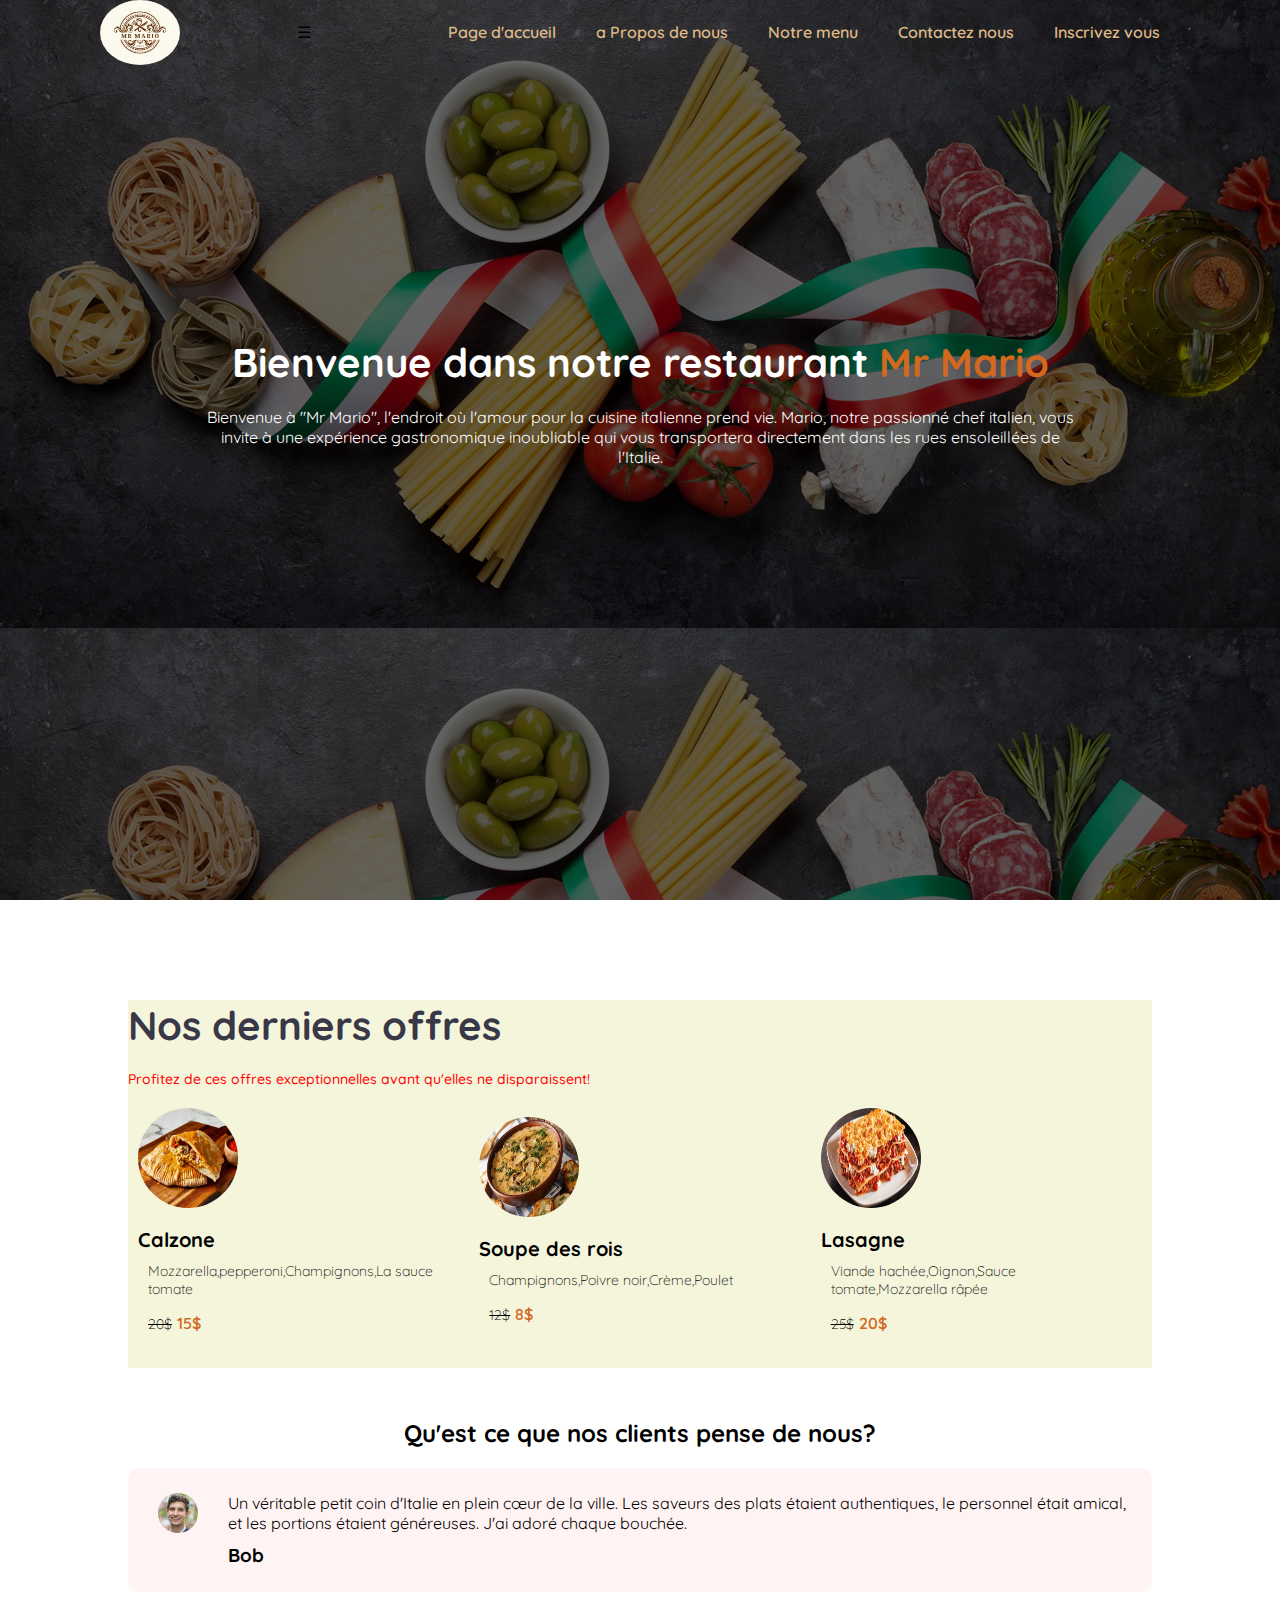
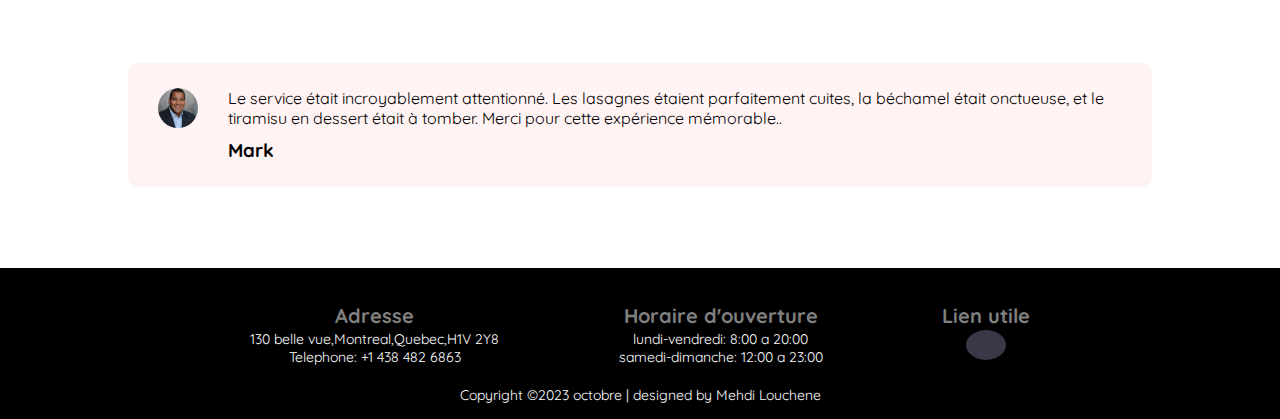
<file: index.html>
<!DOCTYPE html>
<html lang="fr">
<head>
    <meta charset="UTF-8">
    <meta name="viewport" content="width=device-width, initial-scale=1.0">
    <title>Mr Mario</title>
    <link rel="stylesheet" href="./style.css">
    <link rel="stylesheet" href="https://cdnjs.cloudflare.com/ajax/libs/font-awesome/6.4.2/css/all.min.css" integrity="sha512-z3gLpd7yknf1YoNbCzqRKc4qyor8gaKU1qmn+CShxbuBusANI9QpRohGBreCFkKxLhei6S9CQXFEbbKuqLg0DA==" crossorigin="anonymous" referrerpolicy="no-referrer">
     <script src="https://code.jquery.com/jquery-3.6.0.min.js"></script>
     <script src="script.js"></script>

</head>

<body>
<header>
    <!-- la barre de navigation avec le logo, l'image d'accueil et  la petite presentation-->
        <section class="header">

         <div id="navbar">
            <img src="./image/logo.jpg" alt="mr mario logo">
            <div id="menu-icon">&#9776;</div>
            <nav>
                <ul>
                    <li><a href="index.html"> Page d'accueil</a></li>
                    <li><a href="propos.html"> a Propos de nous</a></li>
                    <li><a href="menu.html"> Notre menu</a></li>
                    <li><a href="contactez.html"> Contactez nous</a></li>
                    <li><a href="inscription.html"> Inscrivez vous</a></li>
                </ul>
            </nav>
         </div>    

         <div class="content">
            <h1>Bienvenue dans notre restaurant <span class="text-primaire">Mr Mario</span></h1>
            <p> 
                    Bienvenue à "Mr Mario", l'endroit où l'amour pour la cuisine
                 italienne prend vie. Mario, notre passionné chef italien, vous invite à une expérience 
                 gastronomique inoubliable qui vous transportera directement dans les rues ensoleillées de
                  l'Italie. </p>

         </div>
         </section>
        </header>
    <!-- la section des offres-->
    <main>
        <section id="offres">
         <div class="container">
            <div class="title">
                <h2>Nos derniers offres</h2>
                <p>Profitez de ces offres exceptionnelles avant qu'elles ne disparaissent! </p>
            </div>
            <div class="offres-repas">
             <div>
                <img src="./image/calzone.jpg" alt="Calzone">
                <div>
                    <h3>Calzone</h3>
                    <p>Mozzarella,pepperoni,Champignons,La sauce tomate</p>
                    <p><del>20$</del><span class="text-primaire">15$</span></p>
                </div>
                </div>

                <div>
                    <img src="./image/soupe.jpg" alt="Soupe">
                    <div>
                        <h3>Soupe des rois</h3>
                        <p>Champignons,Poivre noir,Crème,Poulet</p>
                        <p><del>12$</del><span class="text-primaire">8$</span></p>
                    </div>
                </div>
                    <div>
                        <img src="./image/lasagne.jpg" alt="Lasagne">
                        <div>
                            <h3>Lasagne</h3>
                            <p>Viande hachée,Oignon,Sauce tomate,Mozzarella râpée
                            </p>
                            <p><del>25$</del><span class="text-primaire">20$</span></p>
                        </div>
                        </div>     
                    </div>                   
    
            </div>
     

        </section>
        <!-- nos client-->
        <section id="clients">
           <h2> Qu'est ce que nos clients pense de nous?</h2>
           <div class="row">
            <div class="client-avis">
                <img src="image/person1.jpg" alt="person1" >

            <div>
            <p>Un véritable petit coin d'Italie en plein cœur de la ville.
                Les saveurs des plats étaient authentiques,
                le personnel était amical, et les portions étaient généreuses. 
                J'ai adoré chaque bouchée.</p>
                <h3>Bob</h3>
            </div>
             </div>

           </div>
           <div class="client-avis">
            <img src="image/person2.jpg" alt="person2" >

        <div>
        <p>Le service était incroyablement attentionné. 
            Les lasagnes étaient parfaitement cuites, la béchamel était onctueuse,
             et le tiramisu en dessert était à tomber. Merci pour cette expérience mémorable..</p>
            <h3>Mark</h3>
        </div>
         </div>
        </section>
       
    </main>

    <!-- Footer -->
  <footer id="footer">
     <!-- Contact informations -->
     <section id="contact">
        <div class="container">
            <div class="contact-content">
                <div class="contact-info">
                    <div>
                        <h3>Adresse</h3>
                        <p><i class="fa-solid fa-location-dot"></i>  130 belle vue,Montreal,Quebec,H1V 2Y8</p>
                        <p><i class="fa-solid fa-phone"></i>  Telephone: +1 438 482 6863</p>
                   

                    </div>
                    <div >
                        <h3> Horaire d'ouverture</h3>
                        <p><i class="fa-regular fa-clock"></i> lundi-vendredi: 8:00 a 20:00</p>
                        <p> samedi-dimanche: 12:00 a 23:00</p>
                    </div>
                    <div >
                        <h3> Lien utile</h3>
                        <a href="https://github.com/mehdilouchene/Restaurant-Mr-Mario" target="_blank"><i class="fa-brands fa-github"></i></a>
                    </div>
                </div>
            </div>
        </div>

    </section>
        <p>Copyright &copy;2023 octobre | designed by <span>Mehdi Louchene</span></p>
     
  </footer>
</body>
</html>
</file>
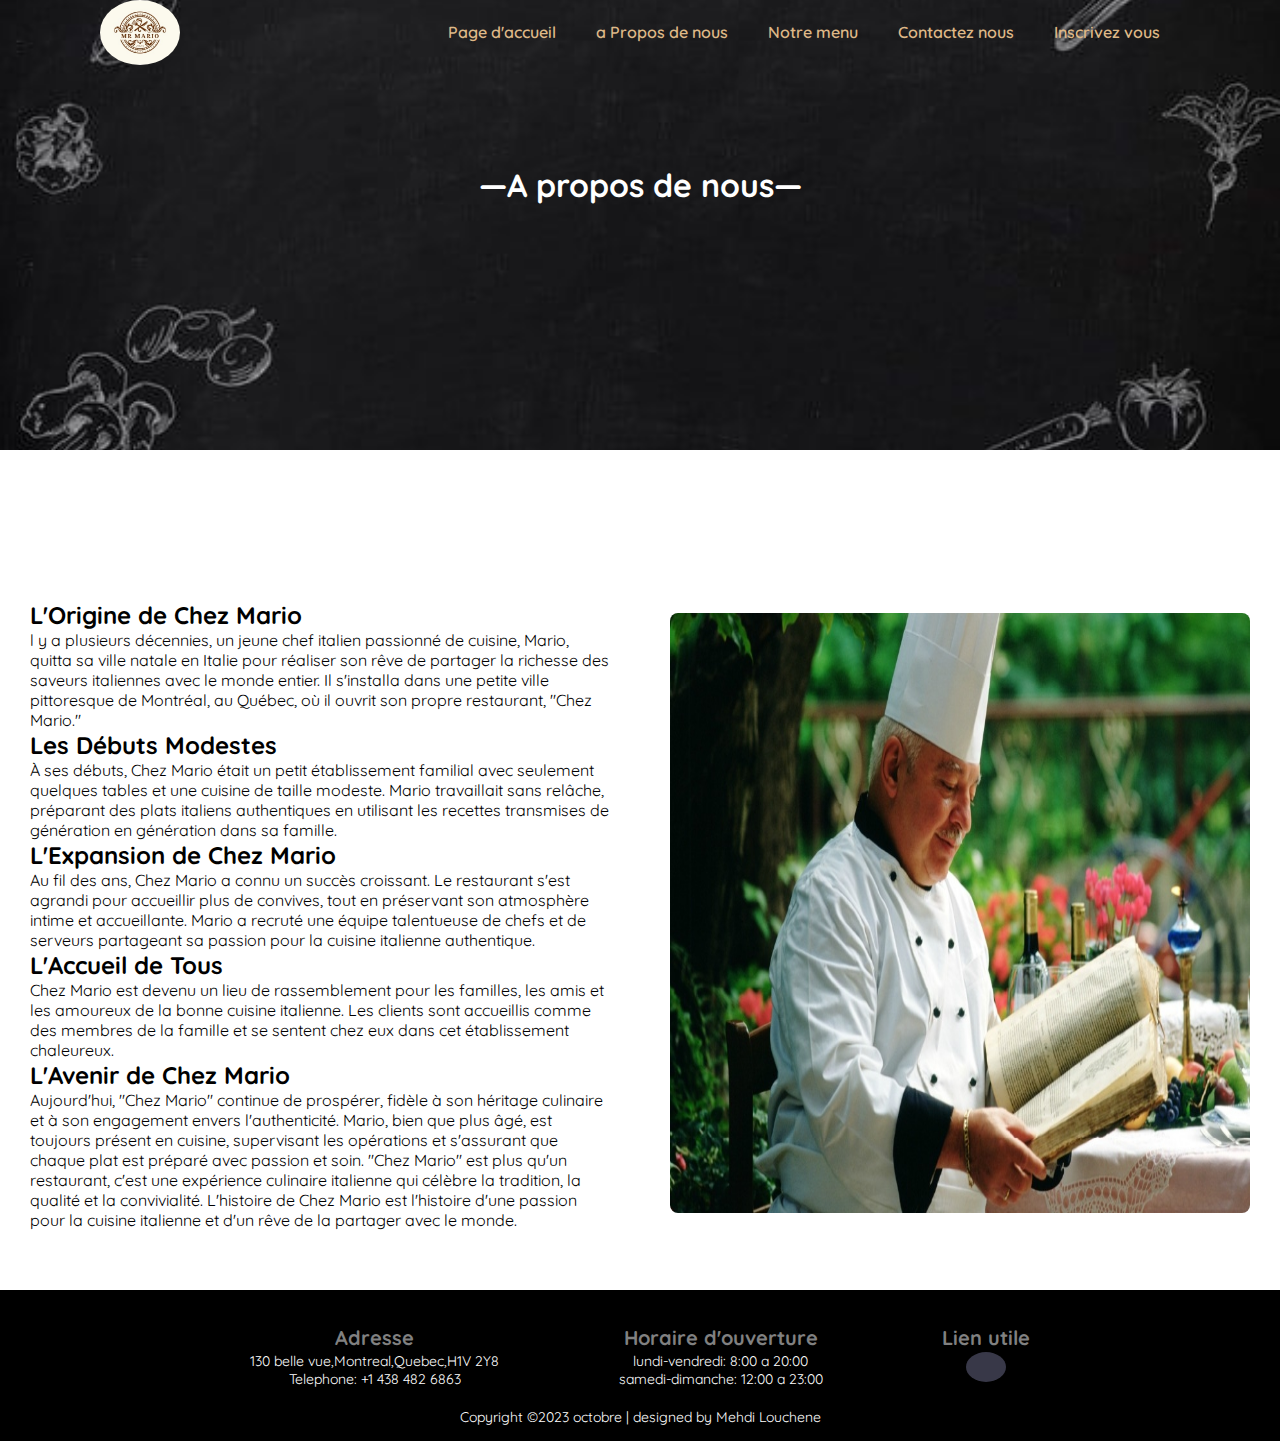
<file: a propos de nous.html>
<!DOCTYPE html>
<html lang="fr">
<head>
    <meta charset="UTF-8">
    <meta name="viewport" content="width=device-width, initial-scale=1.0">
    <title>Mr Mario</title>
    <link rel="stylesheet" href="./style.css">
    <link rel="stylesheet" href="https://cdnjs.cloudflare.com/ajax/libs/font-awesome/6.4.2/css/all.min.css" integrity="sha512-z3gLpd7yknf1YoNbCzqRKc4qyor8gaKU1qmn+CShxbuBusANI9QpRohGBreCFkKxLhei6S9CQXFEbbKuqLg0DA==" crossorigin="anonymous" referrerpolicy="no-referrer" />
</head>

<body>
    <!-- la barre de navigation avec le logo, l'image d'accueil et  la petite presentation-->
        <section class="sub-header">

         <div id="navbar">
            <img src="./image/logo.jpg" alt="mr mario logo">
            <nav>
                <ul>
                    <li><a href="index.html"> Page d'accueil</a></li>
                    <li><a href="a propos de nous.html"> a Propos de nous</a></li>
                    <li><a href="notre menu.html"> Notre menu</a></li>
                    <li><a href="contactez nous.html"> Contactez nous</a></li>
                    <li><a href="inscription.html"> Inscrivez vous</a></li>
                </ul>
            </nav>
         </div>   
         <h1>&mdash;A propos de nous&mdash;</h1>
        </section> 
   <main>
    <!--a propos de nous contenue-->
    <section class="about-us">
        <div class="row">
            <div class="about-column text-column">
                <h2>L'Origine de Chez Mario</h2>
                <p>l y a plusieurs décennies, un jeune chef italien passionné de cuisine,
                     Mario, quitta sa ville natale en Italie pour réaliser son rêve de partager 
                     la richesse des saveurs italiennes avec le monde entier. Il s'installa dans une 
                     petite ville pittoresque de Montréal,
                     au Québec, où il ouvrit son propre restaurant, "Chez Mario."</p>
                     <h2>Les Débuts Modestes</h2>
                     <p>À ses débuts, Chez Mario était un petit établissement familial avec seulement 
                        quelques tables et une cuisine de taille modeste. Mario travaillait sans relâche,
                         préparant des plats italiens authentiques en utilisant
                         les recettes transmises de génération en génération dans sa famille.</p>
                         <h2>L'Expansion de Chez Mario</h2>
                         <p>
                            Au fil des ans, Chez Mario a connu un succès croissant. Le restaurant s'est agrandi pour accueillir
                             plus de convives, tout en préservant son atmosphère intime et accueillante. Mario a recruté une équipe 
                             talentueuse de
                             chefs et de serveurs partageant sa passion pour la cuisine italienne authentique.
                         </p>
                         <h2>L'Accueil de Tous</h2>
                         <p>
                            Chez Mario est devenu un lieu de rassemblement pour les familles,
                             les amis et les amoureux de la bonne cuisine italienne. Les clients sont accueillis comme
                             des membres de la famille et se sentent chez eux dans cet établissement chaleureux.
                         </p>
                         <h2>L'Avenir de Chez Mario</h2>
                         <p>
                            Aujourd'hui, "Chez Mario" continue de prospérer, fidèle à son héritage culinaire et à son engagement envers l'authenticité. Mario, bien que plus
                             âgé, est toujours présent en cuisine, supervisant les opérations et s'assurant que chaque plat est préparé avec passion et soin.

                            "Chez Mario" est plus qu'un restaurant, c'est une expérience 
                            culinaire italienne qui célèbre la tradition, la qualité et la convivialité.
                              L'histoire de Chez Mario est l'histoire d'une passion pour la cuisine italienne et d'un rêve de la partager 
                             avec le monde.
                         </p>
            </div>
            <div class="about-column image-column">
                <img src="image/chef.jpg">
                
            </div>


        </div>

    </section>
        
    </main>

    <!-- Footer -->
  <footer id="footer">
    <!-- Contact informations -->
    <section id="contact">
        <div class="container">
            <div class="contact-content">
                <div class="contact-info">
                    <div>
                        <h3>Adresse</h3>
                        <p><i class="fa-solid fa-location-dot"></i>  130 belle vue,Montreal,Quebec,H1V 2Y8</p>
                        <p><i class="fa-solid fa-phone"></i>  Telephone: +1 438 482 6863</p>
                   

                    </div>
                    <div >
                        <h3> Horaire d'ouverture</h3>
                        <p><i class="fa-regular fa-clock"></i> lundi-vendredi: 8:00 a 20:00</p>
                        <p> samedi-dimanche: 12:00 a 23:00</p>
                    </div>
                    <div >
                        <h3> Lien utile</h3>
                        <a href="https://github.com/mehdilouchene/Restaurant-Mr-Mario" target="_blank"><i class="fa-brands fa-github"></i></a>
                    </div>
                </div>
            </div>
        </div>

    </section>
        <p>Copyright &copy;2023 octobre | designed by <span>Mehdi Louchene</span></p>
     
  </footer>
</body>
</html>
</body>
</html>
</file>
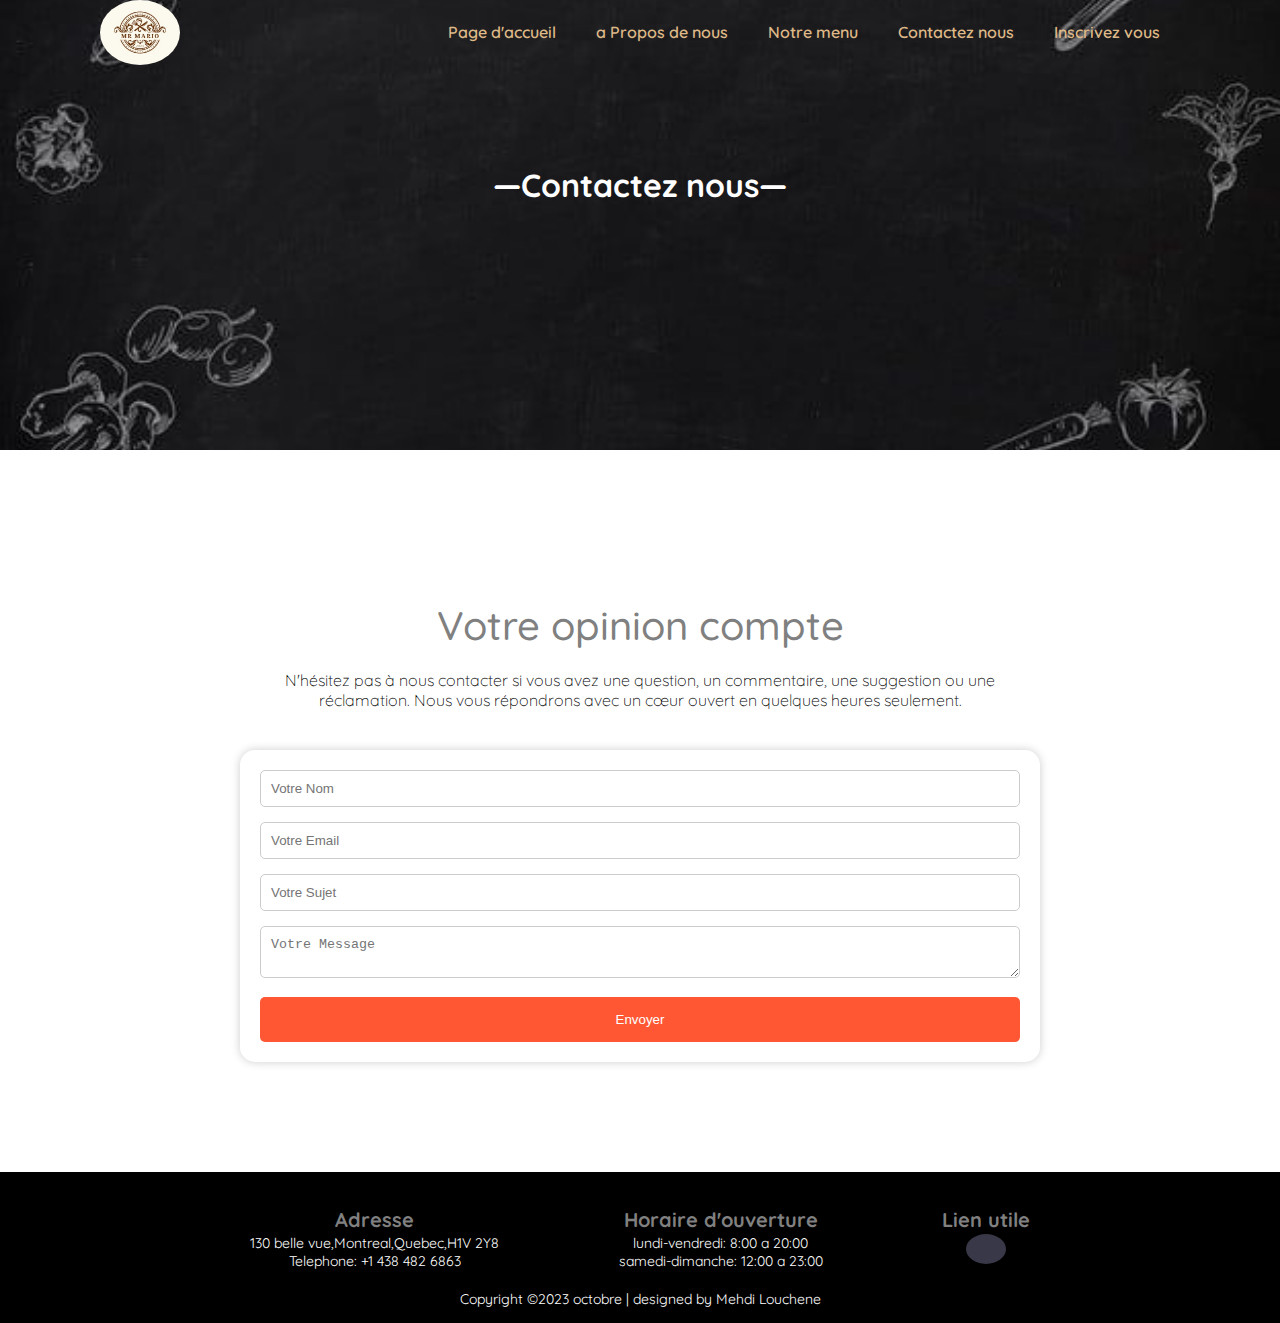
<file: contactez nous.html>
<!DOCTYPE html>
<html lang="fr">
<head>
    <meta charset="UTF-8">
    <meta name="viewport" content="width=device-width, initial-scale=1.0">
    <title>Mr Mario</title>
    <link rel="stylesheet" href="./style.css">
    <link rel="stylesheet" href="https://cdnjs.cloudflare.com/ajax/libs/font-awesome/6.4.2/css/all.min.css" integrity="sha512-z3gLpd7yknf1YoNbCzqRKc4qyor8gaKU1qmn+CShxbuBusANI9QpRohGBreCFkKxLhei6S9CQXFEbbKuqLg0DA==" crossorigin="anonymous" referrerpolicy="no-referrer" />
</head>

<body>
    <!-- la barre de navigation avec le logo, l'image d'accueil et  la petite presentation-->
        <section class="sub-header">

         <div id="navbar">
            <img src="./image/logo.jpg" alt="mr mario logo">
            <nav>
                <ul>
                    <li><a href="index.html"> Page d'accueil</a></li>
                    <li><a href="a propos de nous.html"> a Propos de nous</a></li>
                    <li><a href="notre menu.html"> Notre menu</a></li>
                    <li><a href="contacter.html"> Contactez nous</a></li>
                    <li><a href="inscription.html"> Inscrivez vous</a></li>
                </ul>
            </nav>
         </div>   
         <h1>&mdash;Contactez nous&mdash;</h1>
        </section> 
   <main>
    <section class="contact">
        <div class="content">
            <h2>Votre opinion compte</h2>
            <p>N'hésitez pas à nous contacter si vous avez une question, un commentaire, une suggestion ou une réclamation. Nous vous répondrons avec un cœur ouvert en quelques heures seulement.</p>
            <div class="contact-form"> <form>
                <div class="inputBox">
                    <input type="text" placeholder="Votre Nom" required>
                </div>
                <div class="inputBox">
                    <input type="email" name="email" placeholder="Votre Email" required>
                </div>
                <div class="inputBox">
                    <input type="text" placeholder="Votre Sujet" required>
                </div>
                <div class="inputBox">
                    <textarea name="message" placeholder="Votre Message" required></textarea>
                </div>
                <input type="submit" value="Envoyer" class="btn">
            </form>
        </div>
        </div>
    </section>
    
   
    
    </main>

    <!-- Footer -->
  <footer id="footer">
    <!-- Contact informations -->
    <section id="contact">
        <div class="container">
            <div class="contact-content">
                <div class="contact-info">
                    <div>
                        <h3>Adresse</h3>
                        <p><i class="fa-solid fa-location-dot"></i>  130 belle vue,Montreal,Quebec,H1V 2Y8</p>
                        <p><i class="fa-solid fa-phone"></i>  Telephone: +1 438 482 6863</p>
                   

                    </div>
                    <div >
                        <h3> Horaire d'ouverture</h3>
                        <p><i class="fa-regular fa-clock"></i> lundi-vendredi: 8:00 a 20:00</p>
                        <p> samedi-dimanche: 12:00 a 23:00</p>
                    </div>
                    <div >
                        <h3> Lien utile</h3>
                        <a href="https://github.com/mehdilouchene/Restaurant-Mr-Mario" target="_blank"><i class="fa-brands fa-github"></i></a>
                    </div>
                </div>
            </div>
        </div>

    </section>
        <p>Copyright &copy;2023 octobre | designed by <span>Mehdi Louchene</span></p>
     
  </footer>
</body>
</html>
</body>
</html>
</file>
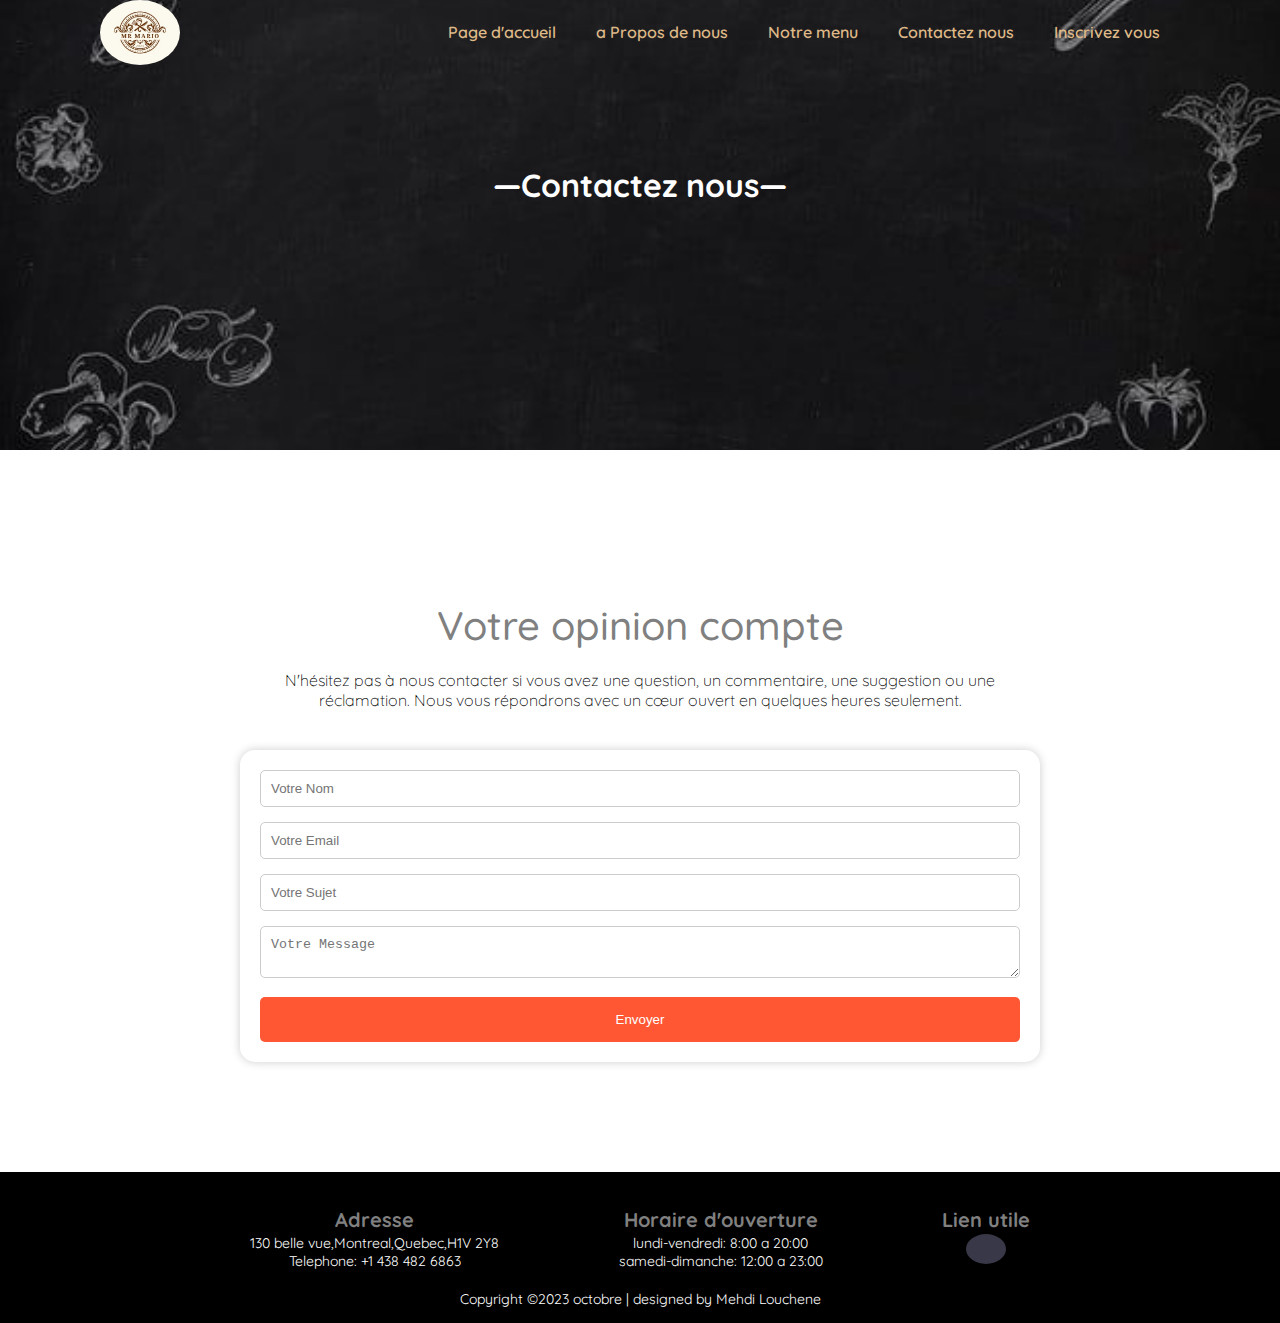
<file: contactez.html>
<!DOCTYPE html>
<html lang="fr">
<head>
    <meta charset="UTF-8">
    <meta name="viewport" content="width=device-width, initial-scale=1.0">
    <title>Mr Mario</title>
    <link rel="stylesheet" href="./style.css">
    <link rel="stylesheet" href="https://cdnjs.cloudflare.com/ajax/libs/font-awesome/6.4.2/css/all.min.css" integrity="sha512-z3gLpd7yknf1YoNbCzqRKc4qyor8gaKU1qmn+CShxbuBusANI9QpRohGBreCFkKxLhei6S9CQXFEbbKuqLg0DA==" crossorigin="anonymous" referrerpolicy="no-referrer">
    <script src="https://code.jquery.com/jquery-3.6.0.min.js"></script>
    <script src="script.js"></script>

</head>

<body>
    <!-- la barre de navigation avec le logo, l'image d'accueil et  la petite presentation-->
        <section class="sub-header">

         <div id="navbar">
            <img src="./image/logo.jpg" alt="mr mario logo">
            <nav>
                <ul>
                    <li><a href="index.html"> Page d'accueil</a></li>
                    <li><a href="propos.html"> a Propos de nous</a></li>
                    <li><a href="menu.html"> Notre menu</a></li>
                    <li><a href="contactez.html"> Contactez nous</a></li>
                    <li><a href="inscription.html"> Inscrivez vous</a></li>
                </ul>
            </nav>
         </div>   
         <h1>&mdash;Contactez nous&mdash;</h1>
        </section> 
   <main>
    <section class="contact">
        <div class="content">
            <h2>Votre opinion compte</h2>
            <p>N'hésitez pas à nous contacter si vous avez une question, un commentaire, une suggestion ou une réclamation. Nous vous répondrons avec un cœur ouvert en quelques heures seulement.</p>

            <div class="contact-form"> <form>
                <div class="inputBox">
                    <input type="text" name="nom" placeholder="Votre Nom" required>
                </div>
                <div class="inputBox">
                    <input type="email" name="email" placeholder="Votre Email" required>
                </div>
                <div class="inputBox">
                    <input type="text" placeholder="Votre Sujet" required>
                </div>
                <div class="inputBox">
                    <textarea name="message" placeholder="Votre Message" required></textarea>
                </div>
                <input type="submit" value="Envoyer" class="btn">
            </form>
        </div>
        </div>
    </section>
    
   
    
    </main>

    <!-- Footer -->
  <footer id="footer">
    <!-- Contact informations -->
    <section id="contact">
        <div class="container">
            <div class="contact-content">
                <div class="contact-info">
                    <div>
                        <h3>Adresse</h3>
                        <p><i class="fa-solid fa-location-dot"></i>  130 belle vue,Montreal,Quebec,H1V 2Y8</p>
                        <p><i class="fa-solid fa-phone"></i>  Telephone: +1 438 482 6863</p>
                   

                    </div>
                    <div >
                        <h3> Horaire d'ouverture</h3>
                        <p><i class="fa-regular fa-clock"></i> lundi-vendredi: 8:00 a 20:00</p>
                        <p> samedi-dimanche: 12:00 a 23:00</p>
                    </div>
                    <div >
                        <h3> Lien utile</h3>
                        <a href="https://github.com/mehdilouchene/Restaurant-Mr-Mario" target="_blank"><i class="fa-brands fa-github"></i></a>
                    </div>
                </div>
            </div>
        </div>

    </section>
        <p>Copyright &copy;2023 octobre | designed by <span>Mehdi Louchene</span></p>
     
  </footer>
</body>
</html>
</file>
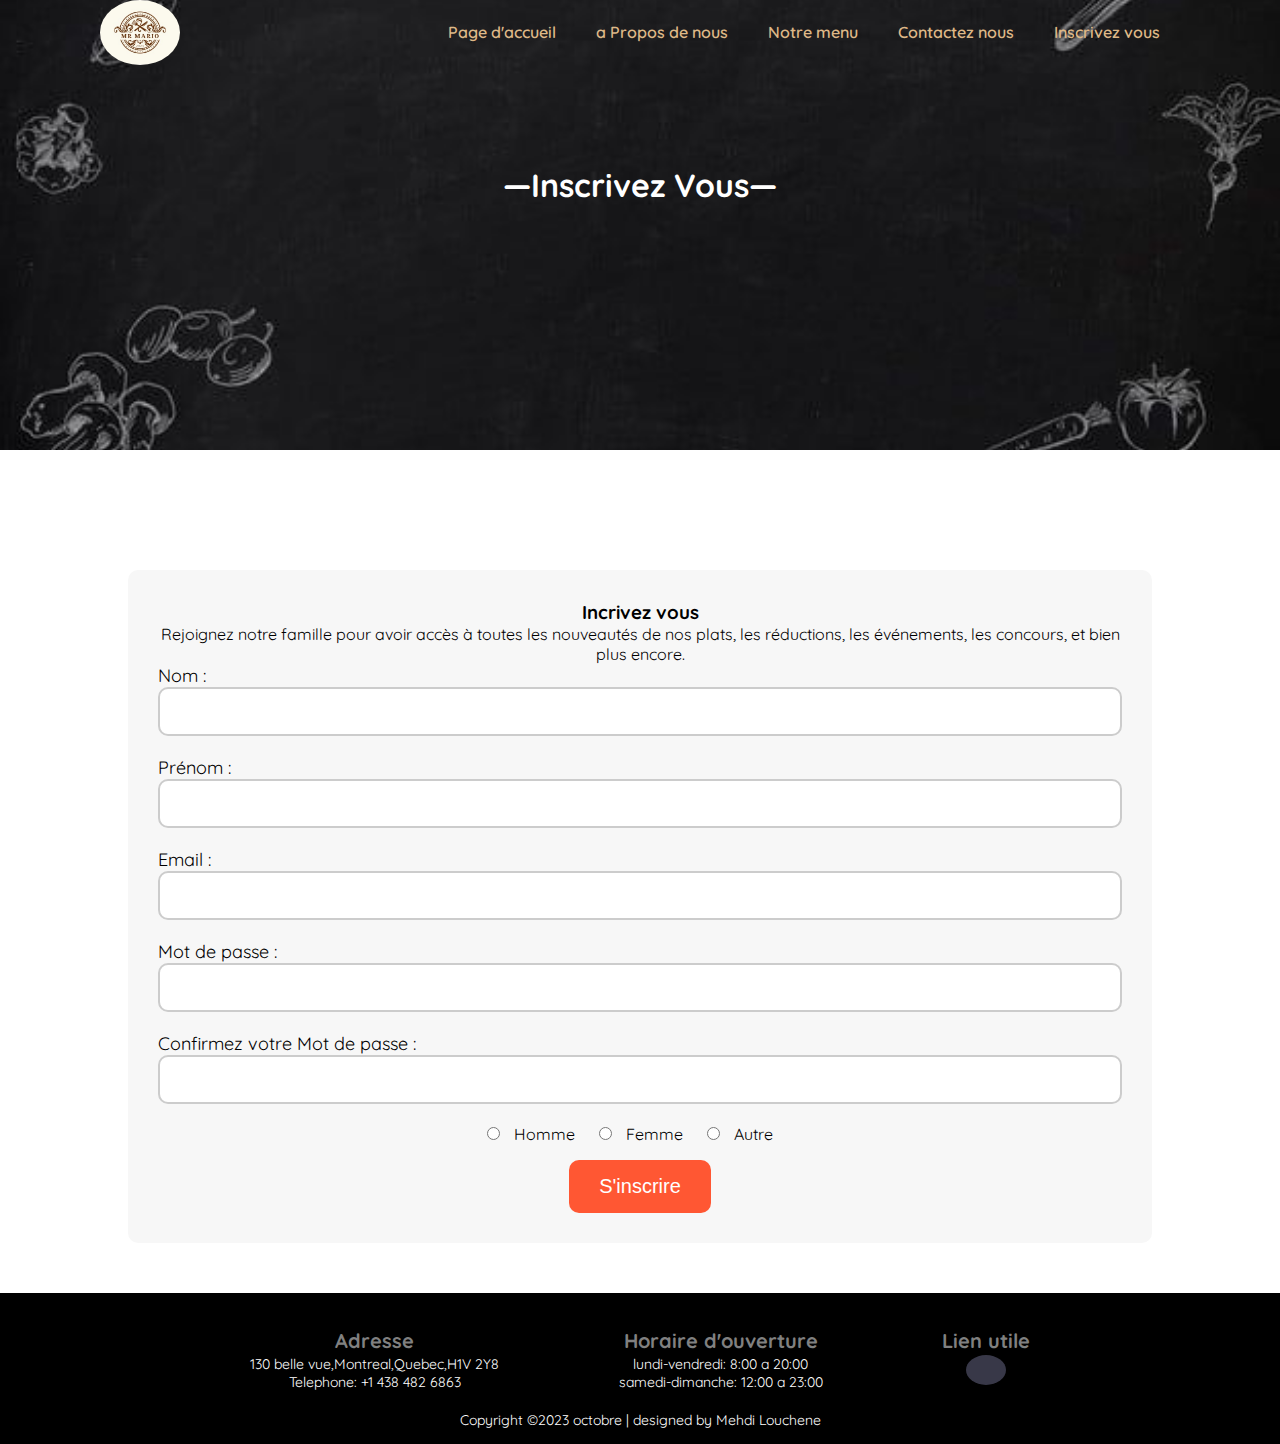
<file: inscription.html>
<!DOCTYPE html>
<html lang="fr">
<head>
    <meta charset="UTF-8">
    <meta name="viewport" content="width=device-width, initial-scale=1.0">
    <title>Mr Mario</title>
    <link rel="stylesheet" href="./style.css">
    <link rel="stylesheet" href="https://cdnjs.cloudflare.com/ajax/libs/font-awesome/6.4.2/css/all.min.css" integrity="sha512-z3gLpd7yknf1YoNbCzqRKc4qyor8gaKU1qmn+CShxbuBusANI9QpRohGBreCFkKxLhei6S9CQXFEbbKuqLg0DA==" crossorigin="anonymous" referrerpolicy="no-referrer">
    <script src="https://code.jquery.com/jquery-3.6.0.min.js"></script>
    <script src="script.js"></script>

</head>

<body>
    <!-- la barre de navigation avec le logo, l'image d'accueil et  la petite presentation-->
        <section class="sub-header">

         <div id="navbar">
            <img src="./image/logo.jpg" alt="mr mario logo">
            <nav>
                <ul>
                    <li><a href="index.html"> Page d'accueil</a></li>
                    <li><a href="propos.html"> a Propos de nous</a></li>
                    <li><a href="menu.html"> Notre menu</a></li>
                    <li><a href="contactez.html"> Contactez nous</a></li>
                    <li><a href="inscription.html"> Inscrivez vous</a></li>
                </ul>
            </nav>
         </div>   
         <h1>&mdash;Inscrivez Vous&mdash;</h1>
        </section> 
        <main>
            <section class="inscription">
                <h3>Incrivez vous</h3>
                <div class="container">
                    <p>Rejoignez notre famille pour avoir accès à toutes les nouveautés de nos plats, les réductions, les événements, les concours, et bien plus encore.</p>
                    <form action="post" method="post">
                        <div class="form-group">
                            <label for="nom">Nom :</label>
                            <input type="text" id="nom" name="nom" required>
                        </div>
                        <div class="form-group">
                            <label for="prenom">Prénom :</label>
                            <input type="text" id="prenom" name="prenom" required>
                        </div>
                        <div class="form-group">
                            <label for="email">Email :</label>
                            <input type="email" id="email" name="email" required>
                        </div>
                        <div class="form-group">
                            <label for="mot-de-passe">Mot de passe :</label>
                            <input type="password" id="mot-de-passe" name="mot-de-passe" required>
                        </div>
                        <div class="form-group">
                            <label for="mot-de-passe">Confirmez votre Mot de passe :</label>
                            <input type="password" id="confirm-mot-de-passe" name="mot-de-passe" required>
                        </div>
                        <div class="gender">

                            <input type="radio" id="genreHomme" name="genre" value="homme">
                            <label for="homme">Homme</label>
                            <input type="radio" id="genreFemme" name="genre" value="femme">
                            <label for="femme">Femme</label>
                            <input type="radio" id="genreAutre" name="genre" value="autre">
                            <label for="autre">Autre</label>
                        </div>
                        <button type="submit">S'inscrire</button>
                    </form>
                    <div class="error-container"></div>

                </div>


            </section>
            
        </main>

    <!-- Footer -->
  <footer id="footer">
    <!-- Contact informations -->
    <section id="contact">
        <div class="container">
            <div class="contact-content">
                <div class="contact-info">
                    <div>
                        <h3>Adresse</h3>
                        <p><i class="fa-solid fa-location-dot"></i>  130 belle vue,Montreal,Quebec,H1V 2Y8</p>
                        <p><i class="fa-solid fa-phone"></i>  Telephone: +1 438 482 6863</p>
                   

                    </div>
                    <div >
                        <h3> Horaire d'ouverture</h3>
                        <p><i class="fa-regular fa-clock"></i> lundi-vendredi: 8:00 a 20:00</p>
                        <p> samedi-dimanche: 12:00 a 23:00</p>
                    </div>
                    <div >
                        <h3> Lien utile</h3>
                        <a href="https://github.com/mehdilouchene/Restaurant-Mr-Mario" target="_blank"><i class="fa-brands fa-github"></i></a>
                    </div>
                </div>
            </div>
        </div>

    </section>
        <p>Copyright &copy;2023 octobre | designed by <span>Mehdi Louchene</span></p>
     
  </footer>


</body>
</html>
</file>
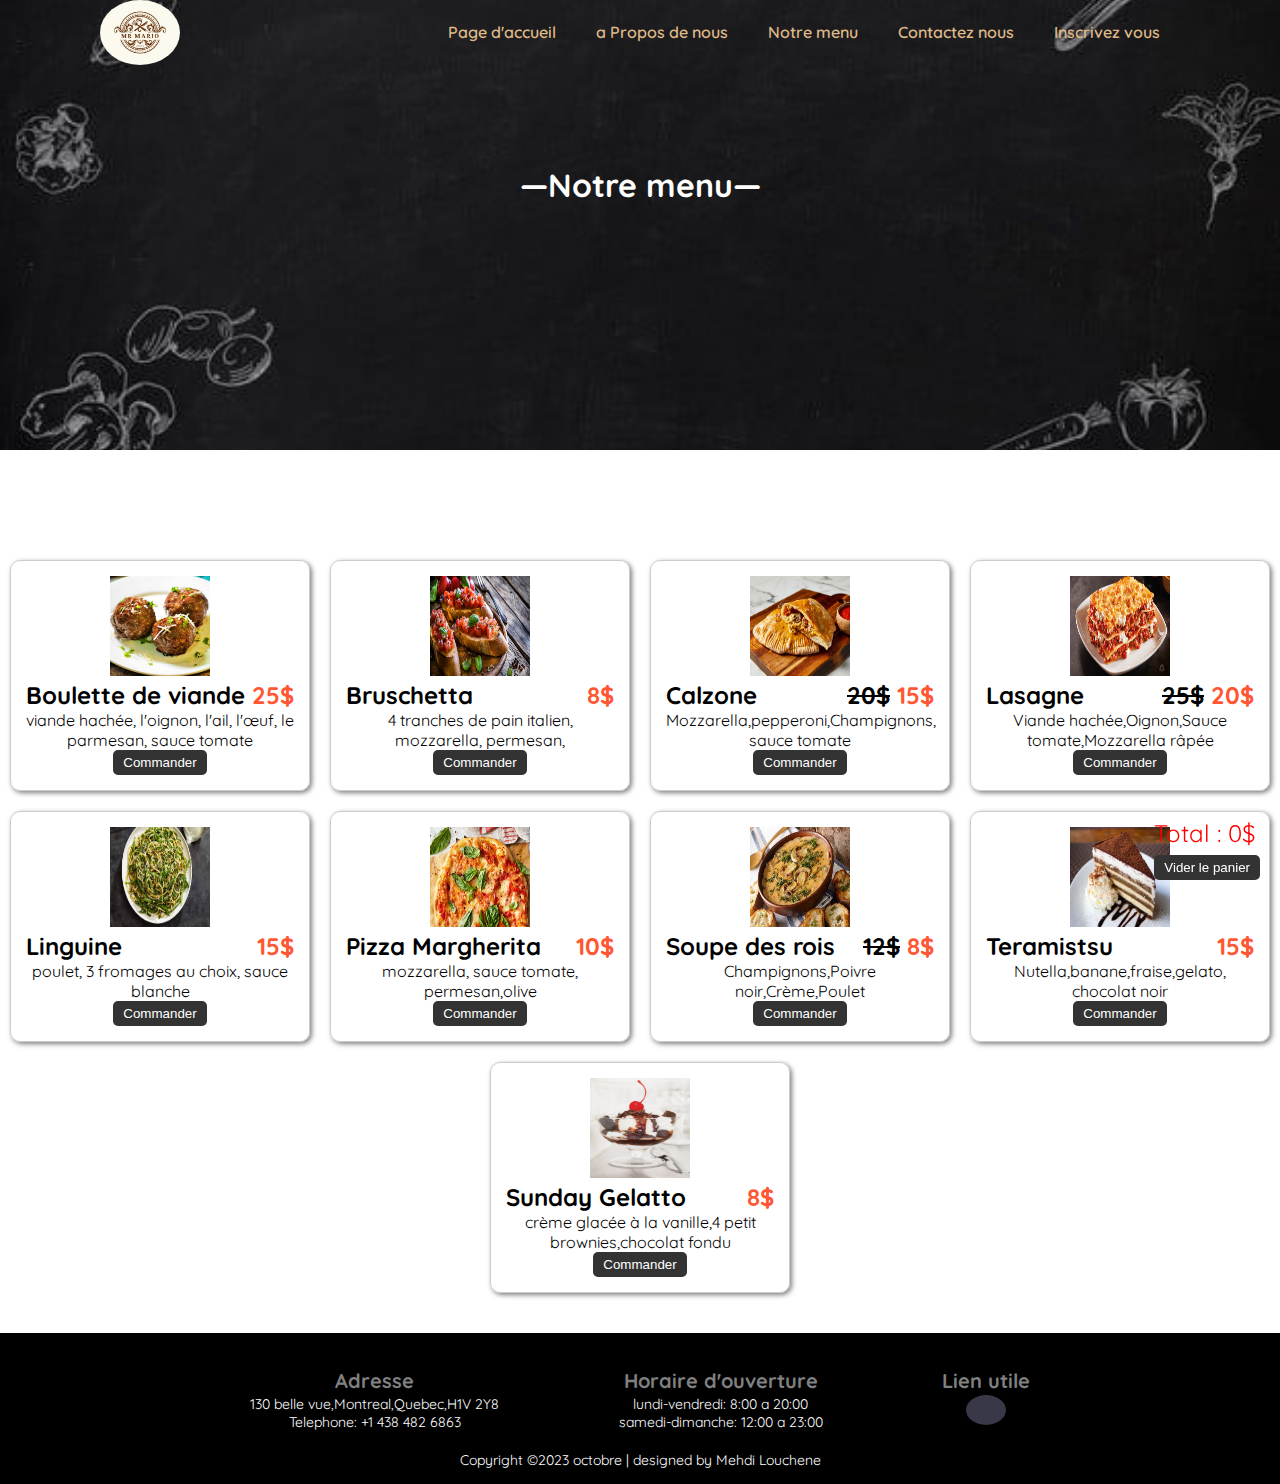
<file: menu.html>
<!DOCTYPE html>
<html lang="fr">
<head>
    <meta charset="UTF-8">
    <meta name="viewport" content="width=device-width, initial-scale=1.0">
    <title>Mr Mario</title>
    <link rel="stylesheet" href="./style.css">
    <link rel="stylesheet" href="https://cdnjs.cloudflare.com/ajax/libs/font-awesome/6.4.2/css/all.min.css" integrity="sha512-z3gLpd7yknf1YoNbCzqRKc4qyor8gaKU1qmn+CShxbuBusANI9QpRohGBreCFkKxLhei6S9CQXFEbbKuqLg0DA==" crossorigin="anonymous" referrerpolicy="no-referrer" >
    <link rel="stylesheet" href="https://cdnjs.cloudflare.com/ajax/libs/font-awesome/6.4.0/css/all.min.css" integrity="sha512-FsMgg7jsyTrzC2okrsV4Ur8BuIaB6IBFVjwGFZ0BF9b2VZTy75N8rqUg8CLV1ft98iwtZcY3ZpQ0lIXKv8OdGQ==" crossorigin="anonymous" referrerpolicy="no-referrer" >
    <script src="https://code.jquery.com/jquery-3.6.0.min.js"></script>
     <script src="script.js"></script>

</head>

<body>
    <!-- la barre de navigation avec le logo, l'image d'accueil et  la petite presentation-->
        <section class="sub-header">

         <div id="navbar">
            <img src="./image/logo.jpg" alt="mr mario logo">
            <nav>
                <ul>
                    <li><a href="index.html"> Page d'accueil</a></li>
                    <li><a href="propos.html"> a Propos de nous</a></li>
                    <li><a href="menu.html"> Notre menu</a></li>
                    <li><a href="contactez.html"> Contactez nous</a></li>
                    <li><a href="inscription.html"> Inscrivez vous</a></li>
                </ul>
            </nav>
         </div>   
         <h1>&mdash;Notre menu&mdash;</h1>
         
        </section> 
        <div id="panier">
            <i class="fas fa-shopping-cart panier-icon" id="panier-icon"></i>
            <p>Total : <span id="panier-total">0$</span></p>
            <button id="vider-panier">Vider le panier</button>
        </div>
        
   <main>
    <div class="menu-item">
        <img src="image/boulette.jpg" alt="boulette">
        <div class="details">
            <div class="details-sub">
                <h2>Boulette de viande</h2>
                <h2 class="prix">25$</h2>
            </div>
            <p>viande hachée, l'oignon, l'ail, l'œuf, le parmesan, sauce tomate</p>
            <button>Commander</button>

        </div>

    </div>
    <div class="menu-item">
        <img src="image/bruschetta.jpg" alt="bruschetta">
        <div class="details">
            <div class="details-sub">
                <h2>Bruschetta</h2>
                <h2 class="prix">8$</h2>
            </div>
            <p>4 tranches de pain italien, mozzarella, permesan,</p>
            <button>Commander</button>

        </div>

    </div>
    <div class="menu-item">
        <img src="image/calzone.jpg" alt="calzone">
        <div class="details">
            <div class="details-sub">
                <h2>Calzone</h2>
                <h2><del>20$</del><span class="prix"> 15$</span></h2>
            </div>
            <p>Mozzarella,pepperoni,Champignons, sauce tomate</p>
            <button>Commander</button>

        </div>

    </div>
    <div class="menu-item">
        <img src="image/lasagne.jpg" alt="lasagne">
        <div class="details">
            <div class="details-sub">
                <h2>Lasagne</h2>
                <h2><del>25$</del><span class="prix"> 20$</span></h2>
            </div>
            <p>Viande hachée,Oignon,Sauce tomate,Mozzarella râpée</p>
            <button >Commander</button>

        </div>

    </div>
    <div class="menu-item">
        <img src="image/linguine.jpg" alt="linguine">
        <div class="details">
            <div class="details-sub">
                <h2>Linguine</h2>
                <h2 class="prix">15$</h2>
            </div>
            <p>poulet, 3 fromages au choix, sauce blanche</p>
            <button>Commander</button>

        </div>

    </div>
    <div class="menu-item">
        <img src="image/pizza.jpg" alt="pizza">
        <div class="details">
            <div class="details-sub">
                <h2>Pizza Margherita</h2>
                <h2 class="prix">10$</h2>
            </div>
            <p> mozzarella, sauce tomate, permesan,olive</p>
            <button>Commander</button>

        </div>

    </div>
    <div class="menu-item">
        <img src="image/soupe.jpg" alt="soupe">
        <div class="details">
            <div class="details-sub">
                <h2>Soupe des rois</h2>
                <h2><del>12$</del><span class="prix"> 8$</span></h2>
            </div>
            <p>Champignons,Poivre noir,Crème,Poulet</p>
            <button>Commander</button>

        </div>

    </div>
    <div class="menu-item">
        <img src="image/teramitsu-cake.jpg" alt="teramitsu">
        <div class="details">
            <div class="details-sub">
                <h2>Teramistsu</h2>
                <h2 class="prix">15$</h2>
            </div>
            <p>Nutella,banane,fraise,gelato, chocolat noir</p>
            <button>Commander</button>

        </div>

    </div>
    <div class="menu-item">
        <img src="image/ice-cream.jpg" alt="ice-cream">
        <div class="details">
            <div class="details-sub">
                <h2>Sunday Gelatto</h2>
                <h2 class="prix">8$</h2>
            </div>
            <p>crème glacée à la vanille,4 petit brownies,chocolat fondu</p>
            <button>Commander</button>

        </div>

    </div>
    
    </main>

    <!-- Footer -->
  <footer id="footer">
    <!-- Contact informations -->
    <section id="contact">
        <div class="container">
            <div class="contact-content">
                <div class="contact-info">
                    <div>
                        <h3>Adresse</h3>
                        <p><i class="fa-solid fa-location-dot"></i>  130 belle vue,Montreal,Quebec,H1V 2Y8</p>
                        <p><i class="fa-solid fa-phone"></i>  Telephone: +1 438 482 6863</p>
                   

                    </div>
                    <div >
                        <h3> Horaire d'ouverture</h3>
                        <p><i class="fa-regular fa-clock"></i> lundi-vendredi: 8:00 a 20:00</p>
                        <p> samedi-dimanche: 12:00 a 23:00</p>
                    </div>
                    <div >
                        <h3> Lien utile</h3>
                        <a href="https://github.com/mehdilouchene/Restaurant-Mr-Mario" target="_blank"><i class="fa-brands fa-github"></i></a>
                    </div>
                </div>
            </div>
        </div>

    </section>
        <p>Copyright &copy;2023 octobre | designed by <span>Mehdi Louchene</span></p>
     
  </footer>
</body>
</html>
</file>
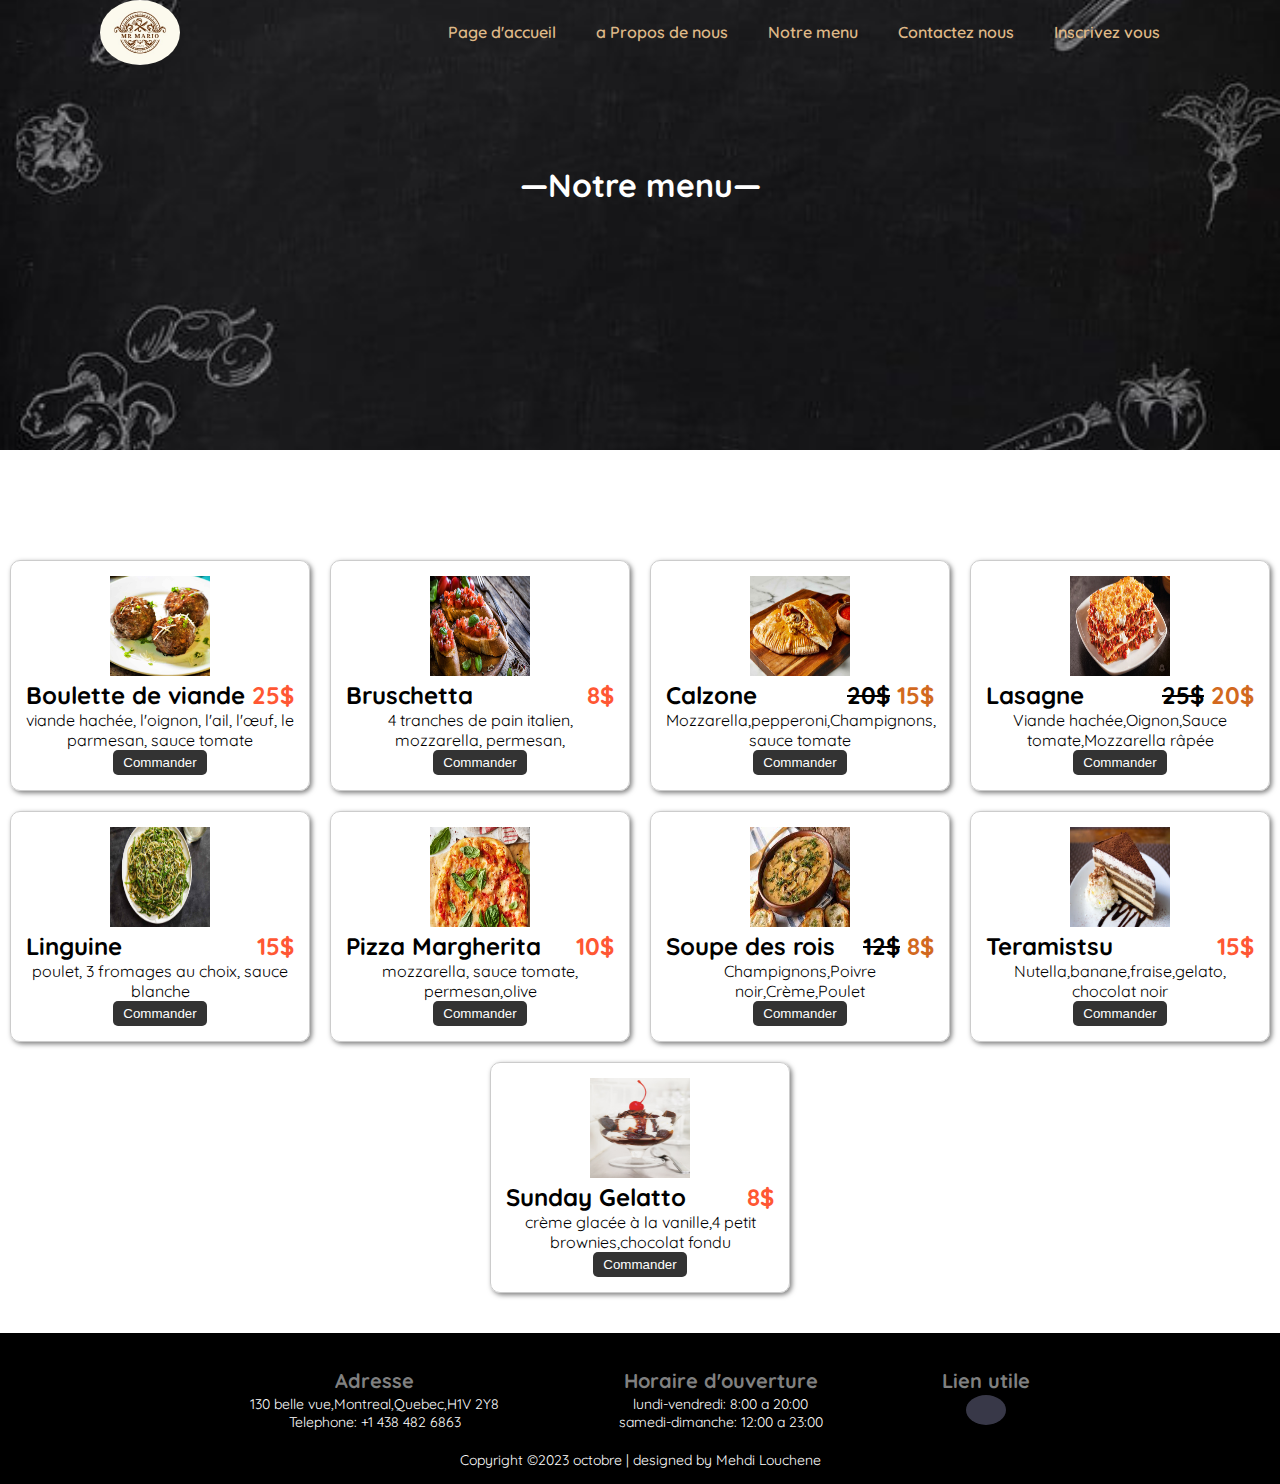
<file: notre menu.html>
<!DOCTYPE html>
<html lang="fr">
<head>
    <meta charset="UTF-8">
    <meta name="viewport" content="width=device-width, initial-scale=1.0">
    <title>Mr Mario</title>
    <link rel="stylesheet" href="./style.css">
    <link rel="stylesheet" href="https://cdnjs.cloudflare.com/ajax/libs/font-awesome/6.4.2/css/all.min.css" integrity="sha512-z3gLpd7yknf1YoNbCzqRKc4qyor8gaKU1qmn+CShxbuBusANI9QpRohGBreCFkKxLhei6S9CQXFEbbKuqLg0DA==" crossorigin="anonymous" referrerpolicy="no-referrer" />
</head>

<body>
    <!-- la barre de navigation avec le logo, l'image d'accueil et  la petite presentation-->
        <section class="sub-header">

         <div id="navbar">
            <img src="./image/logo.jpg" alt="mr mario logo">
            <nav>
                <ul>
                    <li><a href="index.html"> Page d'accueil</a></li>
                    <li><a href="a propos de nous.html"> a Propos de nous</a></li>
                    <li><a href="notre menu.html"> Notre menu</a></li>
                    <li><a href="contactez nous.html"> Contactez nous</a></li>
                    <li><a href="inscription.html"> Inscrivez vous</a></li>
                </ul>
            </nav>
         </div>   
         <h1>&mdash;Notre menu&mdash;</h1>
        </section> 
   <main>
    <div class="menu-item">
        <img src="image/boulette.jpg">
        <div class="details">
            <div class="details-sub">
                <h2>Boulette de viande</h2>
                <h2 class="prix">25$</h2>
            </div>
            <p>viande hachée, l'oignon, l'ail, l'œuf, le parmesan, sauce tomate</p>
            <button>Commander</button>

        </div>

    </div>
    <div class="menu-item">
        <img src="image/bruschetta.jpg">
        <div class="details">
            <div class="details-sub">
                <h2>Bruschetta</h2>
                <h2 class="prix">8$</h2>
            </div>
            <p>4 tranches de pain italien, mozzarella, permesan,</p>
            <button>Commander</button>

        </div>

    </div>
    <div class="menu-item">
        <img src="image/calzone.jpg">
        <div class="details">
            <div class="details-sub">
                <h2>Calzone</h2>
                <h2><del>20$</del><span class="text-primaire"> 15$</span></h2>
            </div>
            <p>Mozzarella,pepperoni,Champignons, sauce tomate</p>
            <button>Commander</button>

        </div>

    </div>
    <div class="menu-item">
        <img src="image/lasagne.jpg">
        <div class="details">
            <div class="details-sub">
                <h2>Lasagne</h2>
                <h2><del>25$</del><span class="text-primaire"> 20$</span></h2>
            </div>
            <p>Viande hachée,Oignon,Sauce tomate,Mozzarella râpée</p>
            <button>Commander</button>

        </div>

    </div>
    <div class="menu-item">
        <img src="image/linguine.jpg">
        <div class="details">
            <div class="details-sub">
                <h2>Linguine</h2>
                <h2 class="prix">15$</h2>
            </div>
            <p>poulet, 3 fromages au choix, sauce blanche</p>
            <button>Commander</button>

        </div>

    </div>
    <div class="menu-item">
        <img src="image/pizza.jpg">
        <div class="details">
            <div class="details-sub">
                <h2>Pizza Margherita</h2>
                <h2 class="prix">10$</h2>
            </div>
            <p> mozzarella, sauce tomate, permesan,olive</p>
            <button>Commander</button>

        </div>

    </div>
    <div class="menu-item">
        <img src="image/soupe.jpg">
        <div class="details">
            <div class="details-sub">
                <h2>Soupe des rois</h2>
                <h2><del>12$</del><span class="text-primaire"> 8$</span></h2>
            </div>
            <p>Champignons,Poivre noir,Crème,Poulet</p>
            <button>Commander</button>

        </div>

    </div>
    <div class="menu-item">
        <img src="image/teramitsu-cake.jpg">
        <div class="details">
            <div class="details-sub">
                <h2>Teramistsu</h2>
                <h2 class="prix">15$</h2>
            </div>
            <p>Nutella,banane,fraise,gelato, chocolat noir</p>
            <button>Commander</button>

        </div>

    </div>
    <div class="menu-item">
        <img src="image/ice cream.jpg">
        <div class="details">
            <div class="details-sub">
                <h2>Sunday Gelatto</h2>
                <h2 class="prix">8$</h2>
            </div>
            <p>crème glacée à la vanille,4 petit brownies,chocolat fondu</p>
            <button>Commander</button>

        </div>

    </div>
    
    </main>

    <!-- Footer -->
  <footer id="footer">
    <!-- Contact informations -->
    <section id="contact">
        <div class="container">
            <div class="contact-content">
                <div class="contact-info">
                    <div>
                        <h3>Adresse</h3>
                        <p><i class="fa-solid fa-location-dot"></i>  130 belle vue,Montreal,Quebec,H1V 2Y8</p>
                        <p><i class="fa-solid fa-phone"></i>  Telephone: +1 438 482 6863</p>
                   

                    </div>
                    <div >
                        <h3> Horaire d'ouverture</h3>
                        <p><i class="fa-regular fa-clock"></i> lundi-vendredi: 8:00 a 20:00</p>
                        <p> samedi-dimanche: 12:00 a 23:00</p>
                    </div>
                    <div >
                        <h3> Lien utile</h3>
                        <a href="https://github.com/mehdilouchene/Restaurant-Mr-Mario" target="_blank"><i class="fa-brands fa-github"></i></a>
                    </div>
                </div>
            </div>
        </div>

    </section>
        <p>Copyright &copy;2023 octobre | designed by <span>Mehdi Louchene</span></p>
     
  </footer>
</body>
</html>
</body>
</html>
</file>
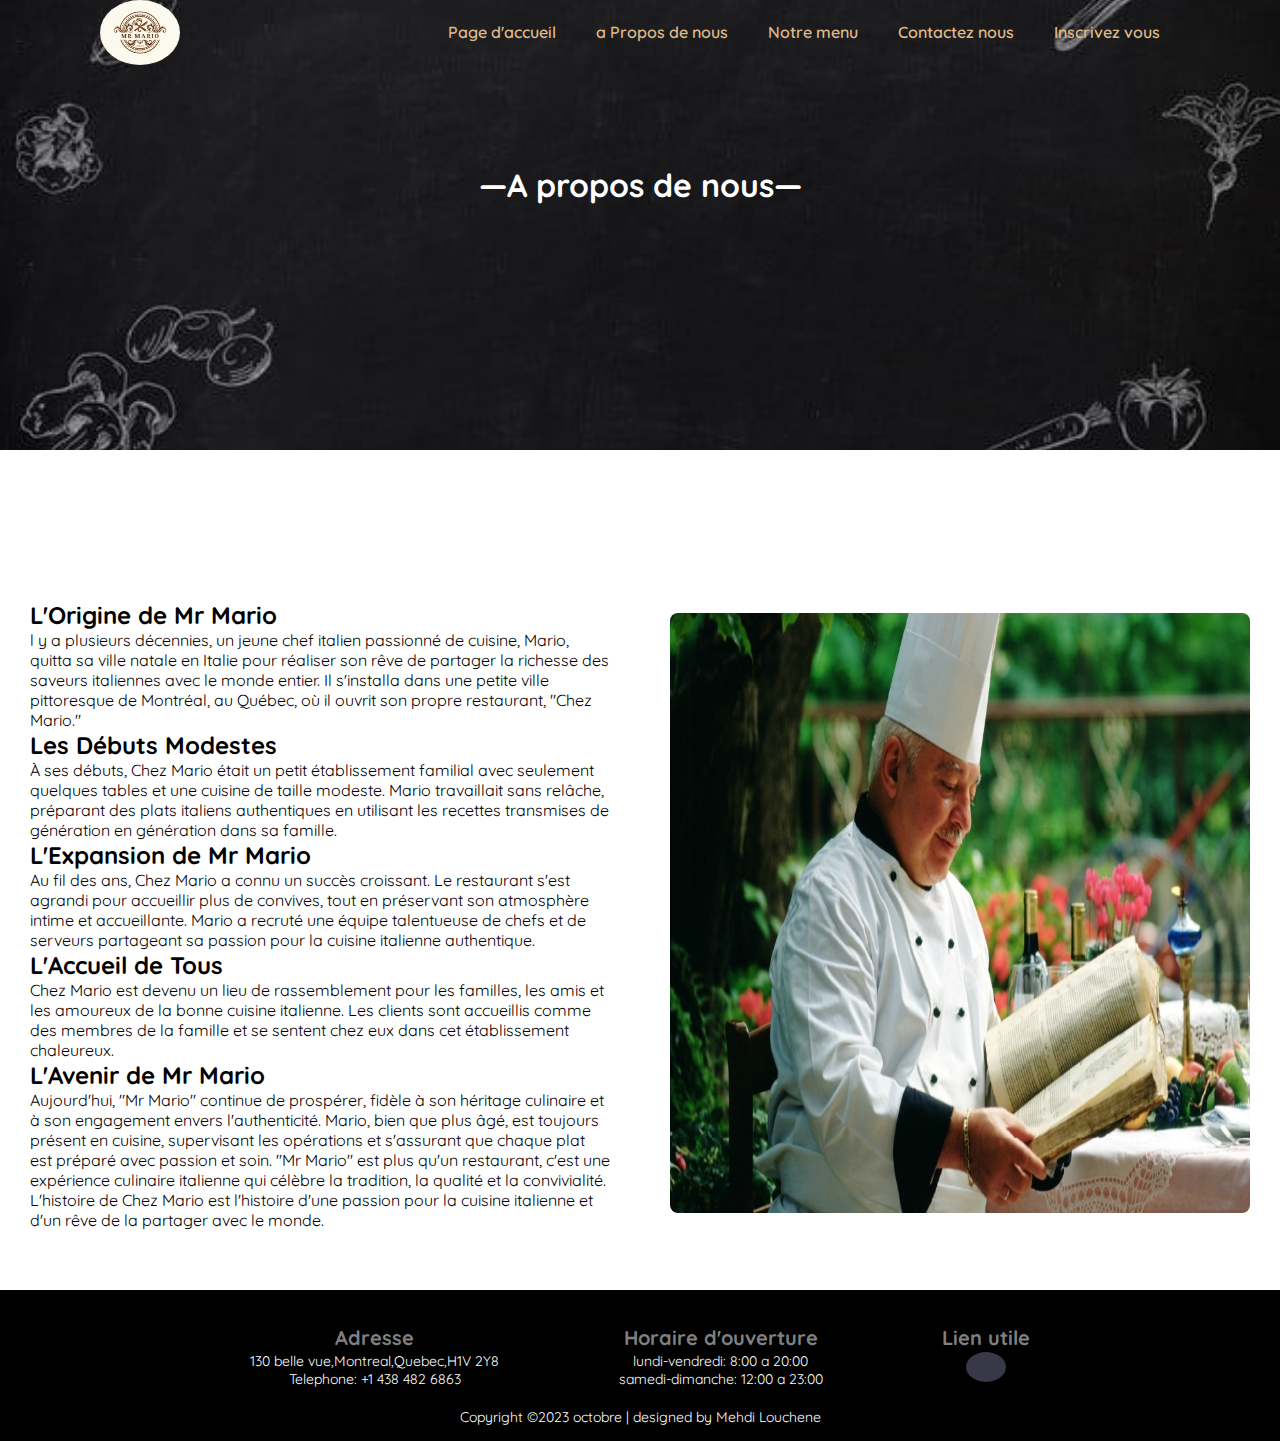
<file: propos.html>
<!DOCTYPE html>
<html lang="fr">
<head>
    <meta charset="UTF-8">
    <meta name="viewport" content="width=device-width, initial-scale=1.0">
    <title>Mr Mario</title>
    <link rel="stylesheet" href="./style.css">
    <link rel="stylesheet" href="https://cdnjs.cloudflare.com/ajax/libs/font-awesome/6.4.2/css/all.min.css" integrity="sha512-z3gLpd7yknf1YoNbCzqRKc4qyor8gaKU1qmn+CShxbuBusANI9QpRohGBreCFkKxLhei6S9CQXFEbbKuqLg0DA==" crossorigin="anonymous" referrerpolicy="no-referrer">
    <script src="https://code.jquery.com/jquery-3.6.0.min.js"></script>
    <script src="script.js"></script>

</head>

<body>
    <!-- la barre de navigation avec le logo, l'image d'accueil et  la petite presentation-->
        <section class="sub-header">

         <div id="navbar">
            <img src="./image/logo.jpg" alt="mr mario logo">
            <nav>
                <ul>
                    <li><a href="index.html"> Page d'accueil</a></li>
                    <li><a href="propos.html"> a Propos de nous</a></li>
                    <li><a href="menu.html"> Notre menu</a></li>
                    <li><a href="contactez.html"> Contactez nous</a></li>
                    <li><a href="inscription.html"> Inscrivez vous</a></li>
                </ul>
            </nav>
         </div>   
         <h1>&mdash;A propos de nous&mdash;</h1>
        </section> 
   <main>
    <!--a propos de nous contenue-->
    <section class="about-us">
        <div class="row">
            <div class="about-column text-column">
                <h2>L'Origine de Mr Mario</h2>
                <p>l y a plusieurs décennies, un jeune chef italien passionné de cuisine,
                     Mario, quitta sa ville natale en Italie pour réaliser son rêve de partager 
                     la richesse des saveurs italiennes avec le monde entier. Il s'installa dans une 
                     petite ville pittoresque de Montréal,
                     au Québec, où il ouvrit son propre restaurant, "Chez Mario."</p>
                     <h2>Les Débuts Modestes</h2>
                     <p>À ses débuts, Chez Mario était un petit établissement familial avec seulement 
                        quelques tables et une cuisine de taille modeste. Mario travaillait sans relâche,
                         préparant des plats italiens authentiques en utilisant
                         les recettes transmises de génération en génération dans sa famille.</p>
                         <h2>L'Expansion de Mr Mario</h2>
                         <p>
                            Au fil des ans, Chez Mario a connu un succès croissant. Le restaurant s'est agrandi pour accueillir
                             plus de convives, tout en préservant son atmosphère intime et accueillante. Mario a recruté une équipe 
                             talentueuse de
                             chefs et de serveurs partageant sa passion pour la cuisine italienne authentique.
                         </p>
                         <h2>L'Accueil de Tous</h2>
                         <p>
                            Chez Mario est devenu un lieu de rassemblement pour les familles,
                             les amis et les amoureux de la bonne cuisine italienne. Les clients sont accueillis comme
                             des membres de la famille et se sentent chez eux dans cet établissement chaleureux.
                         </p>
                         <h2>L'Avenir de Mr Mario</h2>
                         <p>
                            Aujourd'hui, "Mr Mario" continue de prospérer, fidèle à son héritage culinaire et à son engagement envers l'authenticité. Mario, bien que plus
                             âgé, est toujours présent en cuisine, supervisant les opérations et s'assurant que chaque plat est préparé avec passion et soin.

                            "Mr Mario" est plus qu'un restaurant, c'est une expérience 
                            culinaire italienne qui célèbre la tradition, la qualité et la convivialité.
                              L'histoire de Chez Mario est l'histoire d'une passion pour la cuisine italienne et d'un rêve de la partager 
                             avec le monde.
                         </p>
            </div>
            <div class="about-column image-column">
                <img src="image/chef.jpg" alt="chef">
                
            </div>


        </div>

    </section>
        
    </main>

    <!-- Footer -->
  <footer id="footer">
    <!-- Contact informations -->
    <section id="contact">
        <div class="container">
            <div class="contact-content">
                <div class="contact-info">
                    <div>
                        <h3>Adresse</h3>
                        <p><i class="fa-solid fa-location-dot"></i>  130 belle vue,Montreal,Quebec,H1V 2Y8</p>
                        <p><i class="fa-solid fa-phone"></i>  Telephone: +1 438 482 6863</p>
                   

                    </div>
                    <div >
                        <h3> Horaire d'ouverture</h3>
                        <p><i class="fa-regular fa-clock"></i> lundi-vendredi: 8:00 a 20:00</p>
                        <p> samedi-dimanche: 12:00 a 23:00</p>
                    </div>
                    <div >
                        <h3> Lien utile</h3>
                        <a href="https://github.com/mehdilouchene/Restaurant-Mr-Mario" target="_blank"><i class="fa-brands fa-github"></i></a>
                    </div>
                </div>
            </div>
        </div>

    </section>
        <p>Copyright &copy;2023 octobre | designed by <span>Mehdi Louchene</span></p>
     
  </footer>
</body>
</html>
</file>
<file: style.css>
@import url('https://fonts.googleapis.com/css2?family=Quicksand:wght@300;400;500;600;700&display=swap');


*{
    margin: 0;
    padding: 0;
    box-sizing: border-box;

}

body{
    font-family: 'Quicksand', sans-serif;
}

ul, a {
    list-style: none;
    text-decoration: none;

}

/* les utiliter des classe*/
.text-primaire{
    color: chocolate;
}

.header{
    height: 100vh;
    background: url(image/photo\ principale.jpg);
    position:relative;
    


}

/* -------la barre de navigation avec le logo et la presnetation ----------------*/
#navbar {
    display: flex;
    justify-content: space-between;
    align-items: center;
    
}



#navbar img {

    width: 80px;
    margin-left: 100px;
    border-radius: 50%;
}
#navbar ul{
    display: flex;
    margin-right: 100px;
}

#navbar ul li a{
    padding: 15px 20px;
    color: burlywood;
    font-weight: 600;

}
#navbar ul li a:hover {
    border-bottom: 2px solid red;

}


.header .content {
    display: flex;
    flex-direction: column;
    justify-content: center;
    align-items: center;
    height: 75vh;
    position: relative; /* Ajoutez cette ligne */
    z-index: 1; /* Ajoutez cette ligne */
}

.header .content h1{
    font-size: 40px;
    color: white;
}
.header .content p {
    text-align: center;
    margin-top: 20px;
    margin-left: 200px;
    margin-right: 200px;
    color: white;
    display: block;
}

/* Ajoutez ces styles pour les écrans de taille réduite (téléphones et tablettes) */
@media only screen and (max-width: 768px) {
    .header .content p {
        display: none; /* Ajoutez cette ligne pour masquer le paragraphe */
    }
}

.header::before{
    content: "";
    position: absolute;
    top: 0;
    left:0;
    height: 100%;
    width: 100%;
    background: rgb(0,0 ,0 ,0.6);

}
.header *{
    z-index: 10;
}

/* Styles pour les écrans de taille réduite (téléphones et tablettes) */
@media only screen and (max-width: 768px) {
    #navbar {
        flex-direction: column;
        align-items: flex-start;
    }

    #navbar img {
        margin-left: 20px;
    }

    #navbar ul {
        display: none;
        flex-direction: column;
        width: 100%;
        position: absolute;
        top: 70px;
        left: 0;
        background-color: #333;
        text-align: center;
    }

    #navbar ul.show {
        display: flex;
    }

    #navbar ul li {
        width: 100%;
        padding: 15px 0;
        border-bottom: 1px solid #555;
    }

    #navbar ul li a {
        color: white;
    }

    #menu-icon {
        display: block;
        cursor: pointer;
        color: white;
        font-size: 24px;
    }

    /* Styles pour la section header sur les petits écrans */
    .header .content {
        height: auto;
        text-align: center;
        padding: 50px 20px;
    }

    .header::before {
        background: rgba(0, 0, 0, 0.8);
    }
}

/* Styles pour les écrans de taille moyenne (tablettes) */
@media only screen and (min-width: 769px) and (max-width: 1024px) {
    #navbar img {
        margin-left: 40px;
    }

    #navbar ul {
        margin-right: 40px;
    }
}

.header .content.hide {
    display: none;
}

#navbar nav.show {
    display: flex;
}


/*---------------------la section des offres-------------------*/
.container{
    max-width: 1100px;
    margin: auto;
}

#offres {
    display: flex;
    justify-content: center;
    align-items: center;
    background-color: beige;
}
#offres.title{
    text-align: center;
    margin-bottom: 4rem;
}
#offres h2{
    font-size: 40px;
    margin-bottom: 20px;
    color: #383848;
    margin-bottom: 20px;


}
#offres .title p{
    font-size: 14px;
    color:red;
    font-weight: 500;
}
#offres .offres-repas {
    display: flex;
    flex-wrap: wrap;
    justify-content: center;
    align-items: center;
    gap: 20px; /* Adjust the gap between items */
}
#offres .offres-repas img{
    margin-top: 20px;
    margin-bottom: 5px;
    height: 100px;
    width: 100px;
    border-radius: 50%;
    cursor: pointer;
    overflow: hidden;

}
#offres .offres-repas h3{
    font-size: 20px;
    margin: 10px 0;
}
#offres .offres-repas p{
    font-size: 14px;
    padding: 0 10px;
    font-weight: 300;
    margin-bottom: 15px;
}
#offres .offres-repas span{
    font-size: 16px;
    font-weight: 600;
    margin-left: 5px;
}


#offres .offres-repas > div {
    flex: 0 0 calc(33.33% - 20px); /* Adjust the width of each item, considering the gap */
    max-width: calc(33.33% - 20px);
    margin-bottom: 20px;
}

/* Media query for tablet screens */
@media only screen and (max-width: 768px) {
    #offres .offres-repas > div {
        flex: 0 0 calc(50% - 20px);
        max-width: calc(50% - 20px);
    }
}

/* Media query for phone screens */
@media only screen and (max-width: 480px) {
    #offres .offres-repas > div {
        flex: 0 0 100%;
        max-width: 100%;
    }
}

/*clients avis*/

#clients{
    width: 80%;
    margin: auto;
    padding-top: 50px;
    text-align: center;
}
#clients .client-avis{
    border-radius: 10px;
    margin-top: 20px;
    margin-bottom: 5%;
    text-align: left;
    background: #fff3f3;
    padding: 25px;
    cursor: pointer;
    display: flex;
    
}
#clients .client-avis img{
    height: 40px;
    margin-left: 5px;
    margin-right: 30px;
    border-radius: 50%;
}
#clients .client-avis p{
    padding: 0;
    margin-bottom: 10px;
}
#clients .client-avis h3{
    margin-top: 10px;
    text-align: left;
}
#clients .client-avis:hover {
    transform: scale(1.1); /* Increase the size when hovered */
    transition: transform 0.3s ease; /* Add a smooth transition effect */
  }




/*-------------------about us-----------------*/

.sub-header{
    height: 50vh;
    background:url(image/equipe.jpg);
    background-position: center;
    background-size: cover; 
    text-align: center;
    color:white;
}
 .sub-header h1{
     margin-top: 100px; 
   }


   .row {
    background-repeat: no-repeat;
    display: flex;
    justify-content: space-between;
    align-items: center;
  }
  
  .about-column {
    
   margin: 50px 30px 30px; 
   flex: 1;
  }
  
  .image-column img {
    max-width: 100%;
    height: 600px;
    border-radius: 8px
  }
  
  /*--------------------- notre menu-------------------- */
  
 /* Le conteneur du menu */
main {
    display: flex;
    flex-wrap: wrap; 
    justify-content: space-around; 
    margin-top: 100px;
    margin-bottom: 30px;
  }
  
  /* Styles des éléments du menu */
  .menu-item {
    flex: 0 0 calc(50% - 20px); 
    margin: 10px 10px; 
    padding: 15px; 
    border: 1px solid #ccc; 
    border-radius: 10px; 
    text-align: center; 
    max-width: 300px;
    box-shadow: 2px 2px 5px rgba(0, 0, 0, 0.5);
  }
  
  
  .menu-item img {
    max-width: 50%;
    height: 100px; 
    width: 100px;
  }
  
  .details-sub {
    display: flex;
    justify-content: space-between;
  }
  
  .prix {
    color: #ff5733;
  }
  
  button {
    background-color: #333;
    color: #fff;
    padding: 5px 10px;
    border: none;
    border-radius: 5px;
    cursor: pointer;
    transition: background-color 0.3s;
  }
  
  button:hover {
    background-color: brown;
        transform: scale(1.1); /* Increase the size when hovered */
        transition: transform 0.3s ease; /* Add a smooth transition effect */
  }
  #panier {
    position: fixed;
    bottom: 20px;
    right: 20px;
    font-size: 24px;
    color: red;
    cursor: pointer;
}

  /*-------- contactz nous-------*/

  .contact{
    position: relative;
  
    justify-content: center;
    align-items: center;
    flex-direction: column;
    margin-bottom: 80px;
    padding-top: 50px;
  }
  .contact .content{
    max-width: 800px;
    text-align: center;

  }
  .contact .content h2{
    font-size: 40px;
    font-weight: 500;
    color: grey;
  }
  .contact .content p{
    font-weight: 300;
    margin-bottom: 40px;
    margin-top: 20px;
  }
  
  .contact-form {
    background-color: #fff; 
    padding: 20px; 
    border-radius: 15px; 
    box-shadow: 0 0 10px rgba(0, 0, 0, 0.2);
    margin-top: 20px; 

}
.contact-form .inputBox input,
.contact-form .inputBox textarea {
    width: 100%; 
    padding: 10px; 
    margin-bottom: 15px; 
    border: 1px solid #ccc; 
    border-radius: 5px; 
}
.contact-form input[type="submit"] {
    width: 100%; 
    padding: 15px; 
    background-color: #ff5733; 
    color: white; 
    border: none; 
    border-radius: 5px; 
    cursor: pointer;
    transition: background-color 0.3s; 
}

.contact-form input[type="submit"]:hover {
    background-color: #000;
}

/*----------------inscrivez vous--------*/
.inscription {
    background: #f7f7f7;
    width: 80%;
    padding: 30px;
    border-radius: 10px;
    text-align: center;
    margin-bottom: 20px;
    margin-top: 20px;
}


.form-group {
    margin-bottom: 20px;
}

.form-group label {
    display: block;
    text-align: left;
    font-size: 18px;
}

.form-group input {
    width: 100%;
    padding: 15px;
    border: 2px solid #ccc;
    border-radius: 10px;
}
.gender input[type="radio"] {
    display: inline-block; 
    margin-right: 10px; 
    margin-bottom: 20px;
}

.gender label {
    display: inline-block; 
    margin-right: 20px;
}



button[type="submit"] {
    background-color: #ff5733;
    color: #fff;
    padding: 15px 30px;
    border: none;
    border-radius: 10px;
    cursor: pointer;
    font-size: 20px;
}

button[type="submit"]:hover {
    background-color: black;
}



/*--------------------footer---------------------*/

/*contact information*/
#contact{
    padding: 10px 0;

}
#contact .container{
    max-width: 800px;
}
#contact .container .contact-info{
    display: flex;
  justify-content: space-between;
}

#contact .contact-content .contact-info div{
padding: 10px;    
}
#contact .contact-content .contact-info h3{
    font-size: 20px;
    color: grey;
    margin-bottom: 2px;
    
}
#contact .contact-content .contact-info a {
    display: inline-block;
    text-align: center;
    padding: 15px 20px;
    background-color: #383848;
    color: aliceblue;
    border-radius: 50%;
    font-size: 20px;
    text-decoration: none;
    
}

#contact .contact-content .contact-info a:hover{
    background: grey;
    color: white;
}

#footer {
    background: black;
    text-align: center;
    color: white;
    padding: 15px  0;
    font-size: 14px;
}

/*----------------------------------------------------*/
</file>
